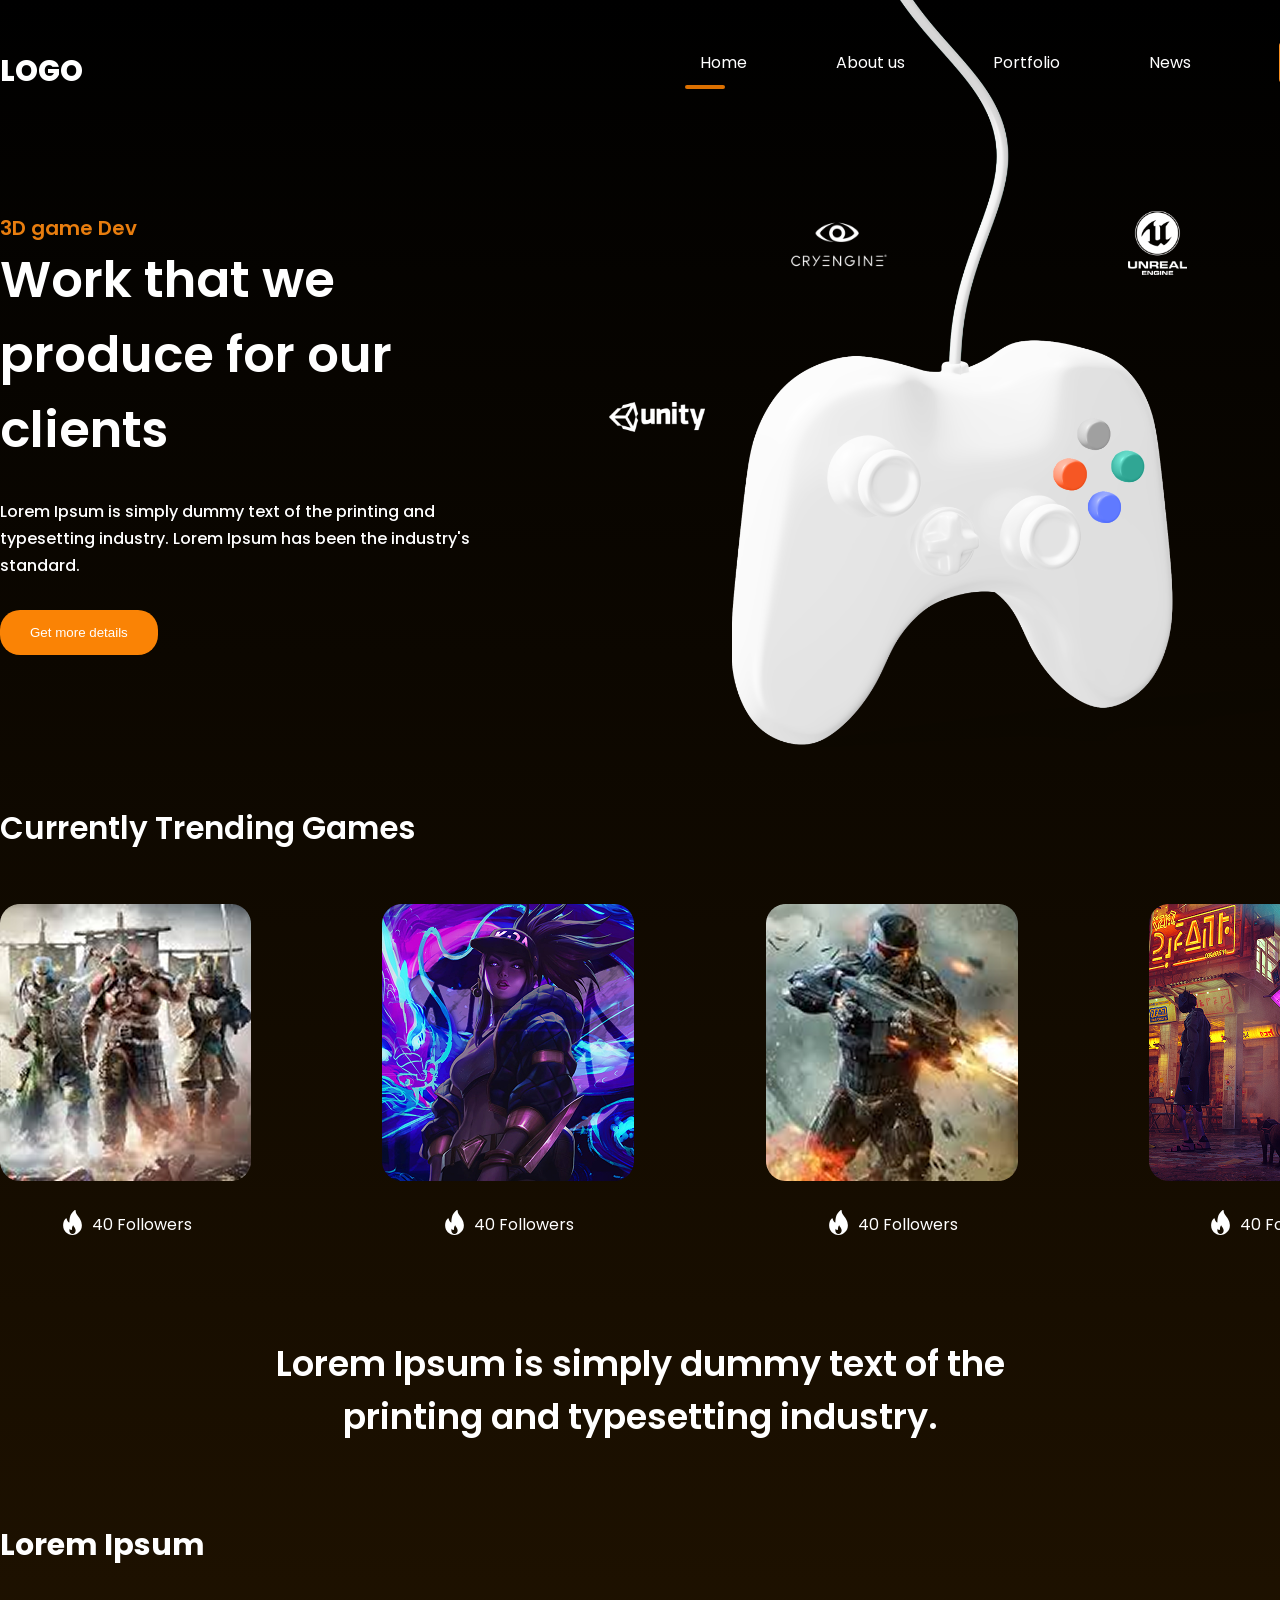
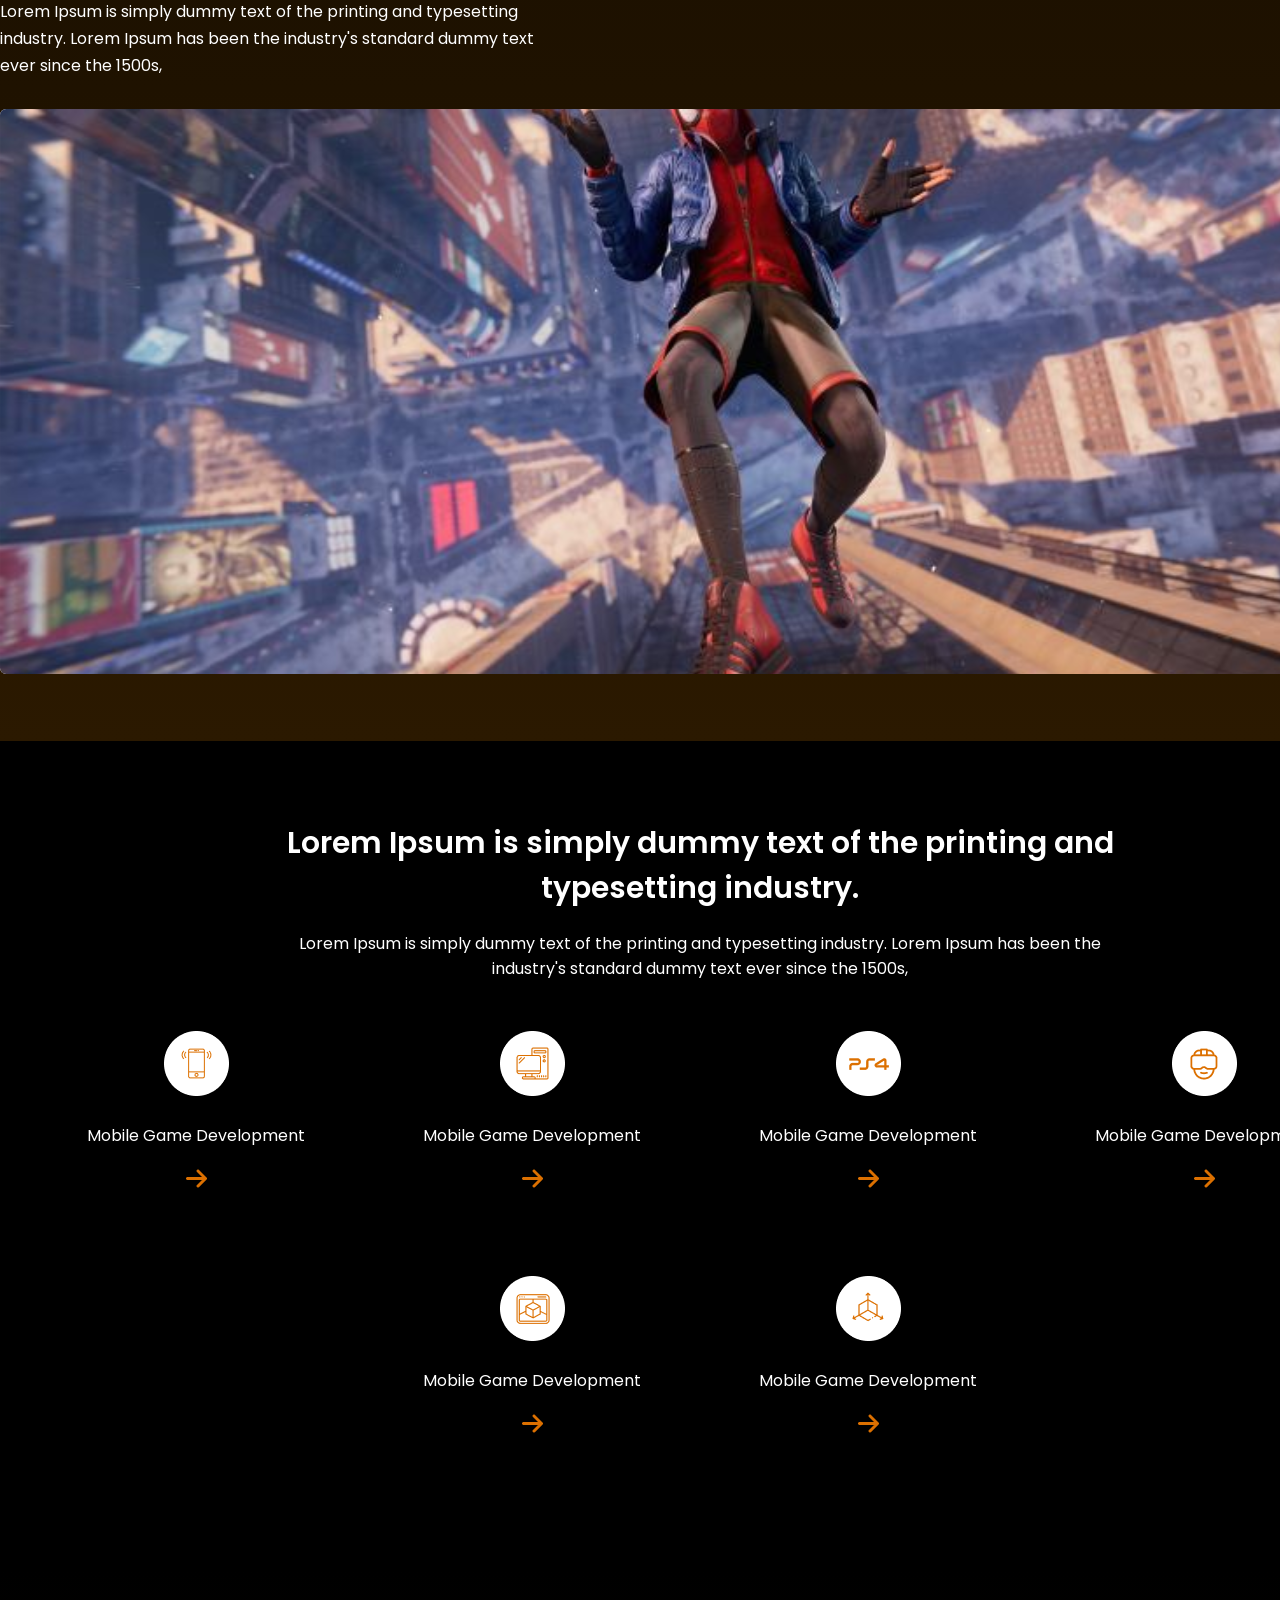
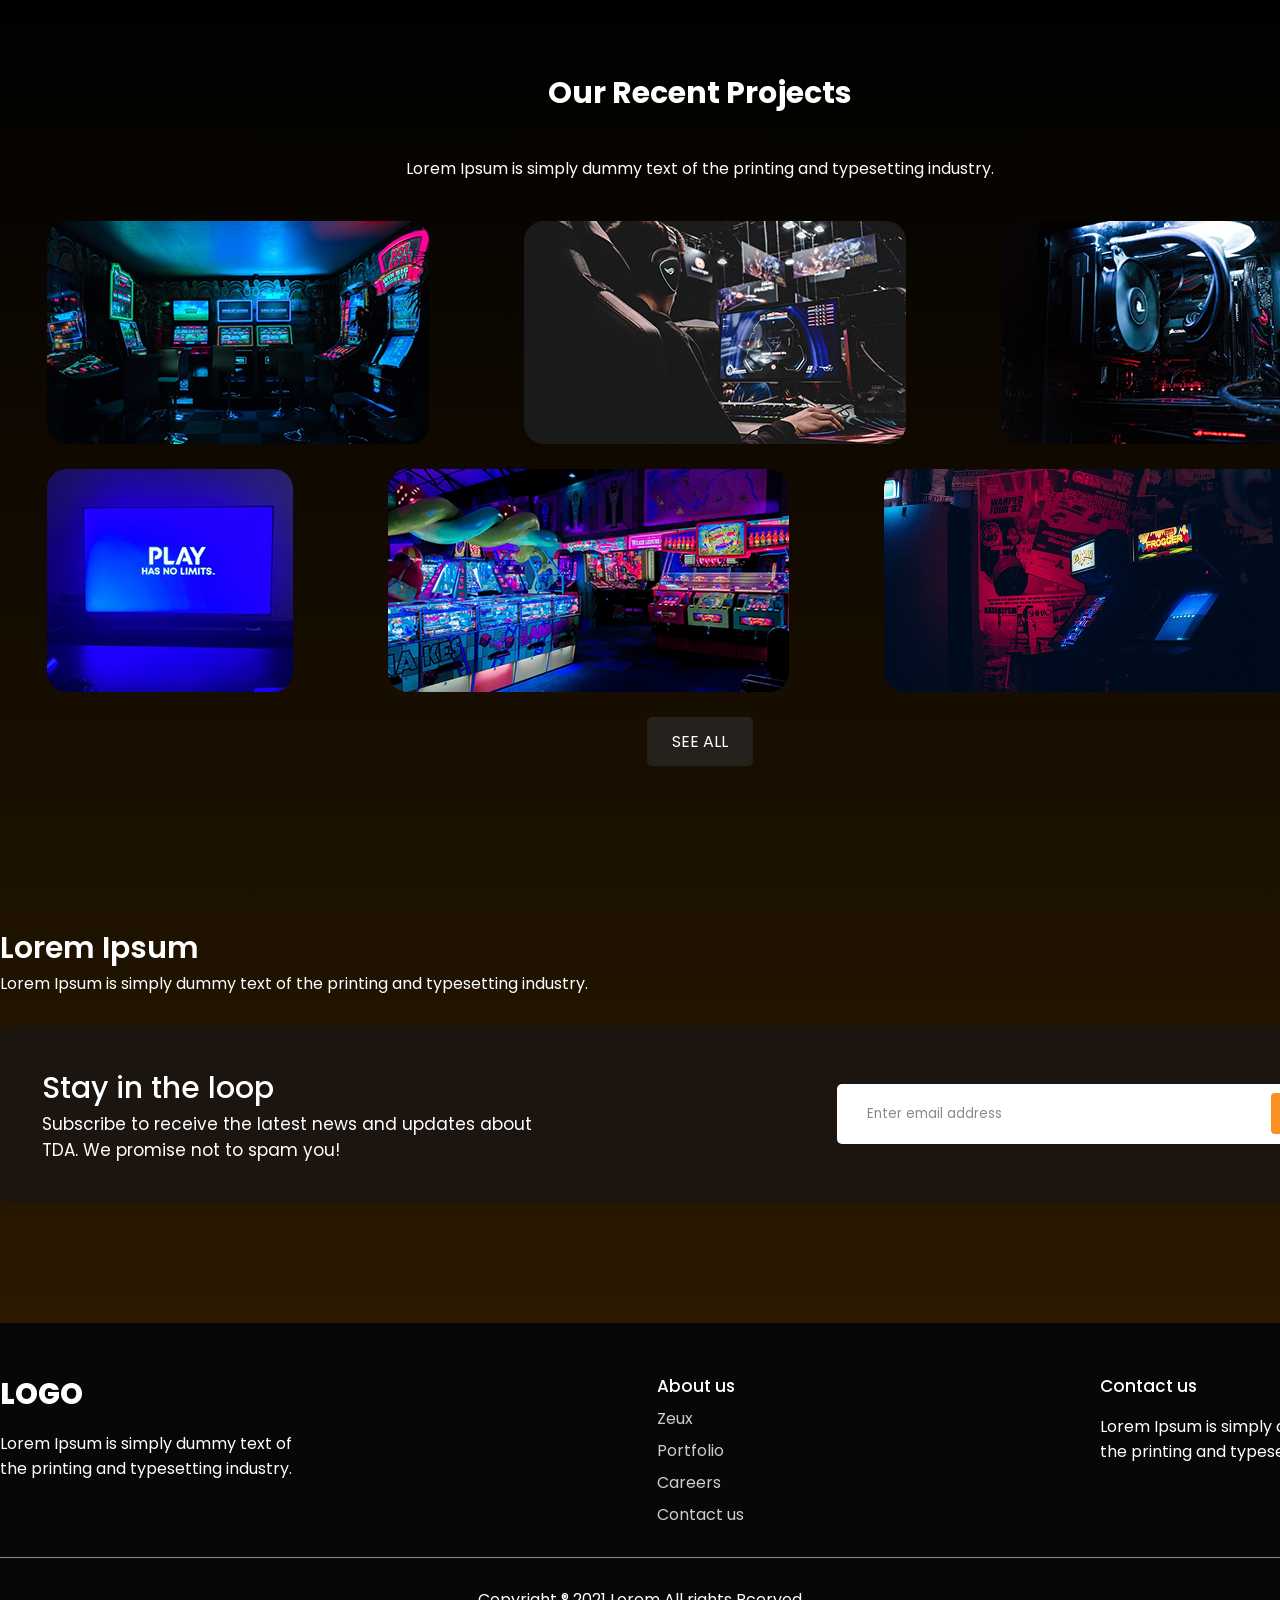
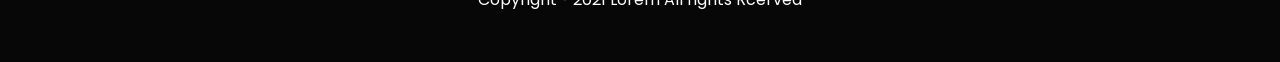
<file: index.html>
<!DOCTYPE html>
<html lang="en">

<head>
    <meta charset="UTF-8">
    <meta name="viewport" content="width=device-width, initial-scale=1.0">
    <link rel="stylesheet" href="./css/main.css">
    <title>Name Website</title>
</head>

<body>
    <div class="wrapper">
        <header class="container">
            <span class="logo">logo</span>
            <nav>
                <ul>
                    <li class="active"><a href="/index.html">Home</a></li>
                    <li><a href="/about.html">About us</a></li>
                    <li><a href="#">Portfolio</a></li>
                    <li><a href="#">News</a></li>
                    <li class="btn"><a href="/contact.html">Contact us</a></li>
                </ul>
            </nav>
        </header>

        <div class="hero container">
            <div class="hero--info">
                <h2>3D game Dev </h2>
                <h1>Work that we produce for our clients</h1>
                <p>Lorem Ipsum is simply dummy text of the printing and typesetting industry. Lorem Ipsum has been the
                    industry's standard.</p>
                <button class="btn">Get more details</button>
            </div>
            <img src="/image/joystik.svg" alt="joystik image">
        </div>

        <div class="container trending">
            <a href="#" class="see-all">SEE ALL</a>
            <h3>Currently Trending Games</h3>
            <div class="games">
                <div class="block">
                    <img src="./image/game1.png" alt="">
                    <span><img src="./image/fire.svg" alt="">40 Followers</span>
                </div>
                <div class="block">
                    <img src="./image/game2.png" alt="">
                    <span><img src="./image/fire.svg" alt="">40 Followers</span>
                </div>
                <div class="block">
                    <img src="./image/game3.png" alt="">
                    <span><img src="./image/fire.svg" alt="">40 Followers</span>
                </div>
                <div class="block">
                    <img src="./image/game4.png" alt="">
                    <span><img src="./image/fire.svg" alt="">40 Followers</span>
                </div>
            </div>
        </div>

        <div class="container big-text">
            <p>Lorem Ipsum is simply dummy text of the printing and typesetting industry.</p>
        </div>

        <div class="container banner">
            <h3>Lorem Ipsum</h3>
            <p>Lorem Ipsum is simply dummy text of the printing and typesetting industry. Lorem Ipsum has been the
                industry's standard dummy text ever since the 1500s,</p>
            <img src="./image/banner1.svg" alt="">
        </div>
    </div>

    <div class="features">
        <div class="container">
            <h3>Lorem Ipsum is simply dummy text of the printing and typesetting industry.</h3>
            <p>Lorem Ipsum is simply dummy text of the printing and typesetting industry. Lorem Ipsum has been the
                industry's standard dummy text ever since the 1500s,</p>
            <div class="info">
                <div class="block">
                    <img src="./image/features1.png" alt="">
                    <p>Mobile Game Development</p>
                    <img src="./image/arrow.png" alt="">
                </div>
                <div class="block">
                    <img src="./image/features2.png" alt="">
                    <p>Mobile Game Development</p>
                    <img src="./image/arrow.png" alt="">
                </div>
                <div class="block">
                    <img src="./image/features3.png" alt="">
                    <p>Mobile Game Development</p>
                    <img src="./image/arrow.png" alt="">
                </div>
                <div class="block">
                    <img src="./image/features4.png" alt="">
                    <p>Mobile Game Development</p>
                    <img src="./image/arrow.png" alt="">
                </div>
                <div class="block">
                    <img src="./image/features5.png" alt="">
                    <p>Mobile Game Development</p>
                    <img src="./image/arrow.png" alt="">
                </div>
                <div class="block">
                    <img src="./image/features6.png" alt="">
                    <p>Mobile Game Development</p>
                    <img src="./image/arrow.png" alt="">
                </div>
            </div>
        </div>
    </div>

    <div class="wrapper">
        <div class="container projects">
            <h3>Our Recent Projects</h3>
            <p>Lorem Ipsum is simply dummy text of the printing and typesetting industry. </p>
            <div class="images">
                <img src="image/projects1.png" alt="">
                <img src="image/projects2.png" alt="">
                <img src="image/projects3.png" alt="">
            </div>
            <div class="images">
                <img src="image/projects5.png" alt="">
                <img src="image/projects4.png" alt="">
                <img src="image/projects6.png" alt="">
            </div>
            <a href="" class="see-all">SEE ALL</a>
        </div>
        <div class="container email">
            <h3>Lorem Ipsum</h3>
            <p>Lorem Ipsum is simply dummy text of the printing and typesetting industry. </p>
            <div class="block">
                <div>
                    <h4>Stay in the loop</h4>
                    <p>Subscribe to receive the latest news and updates about TDA.
                        We promise not to spam you! </p>
                </div>
                <div>
                    <input type="email" id="emailField" placeholder="Enter email address">
                    <button onclick="checkEmail()">Continue</button>
                </div>
            </div>
        </div>
    </div>

    <footer>
        <div class="blocks container">
            <div>
                <span class="logo">logo</span>
                <p>Lorem Ipsum is simply dummy text of the printing and typesetting industry. </p>
            </div>
            <div>
                <h4>About us</h4>
                <ul>
                    <li>Zeux</li>
                    <li>Portfolio</li>
                    <li>Careers</li>
                    <li>Contact us</li>
                </ul>
            </div>
            <div>
                <h4>Contact us</h4>
                <p>Lorem Ipsum is simply dummy text of the printing and typesetting industry. </p>

            </div>
        </div>
        <hr>
        <p>Copyright ® 2021 Lorem All rights Rcerved</p>
    </footer>

    <script>
        function checkEmail() {
            let email = document.querySelector('#emailField').value;
            if(!email.includes('@')) alert('Нет симлова @');
            else if(!email.includes('.')) alert('Нет симлова .');
            else alert('Всё отлично');
        }
    </script>
</body>

</html>
</file>
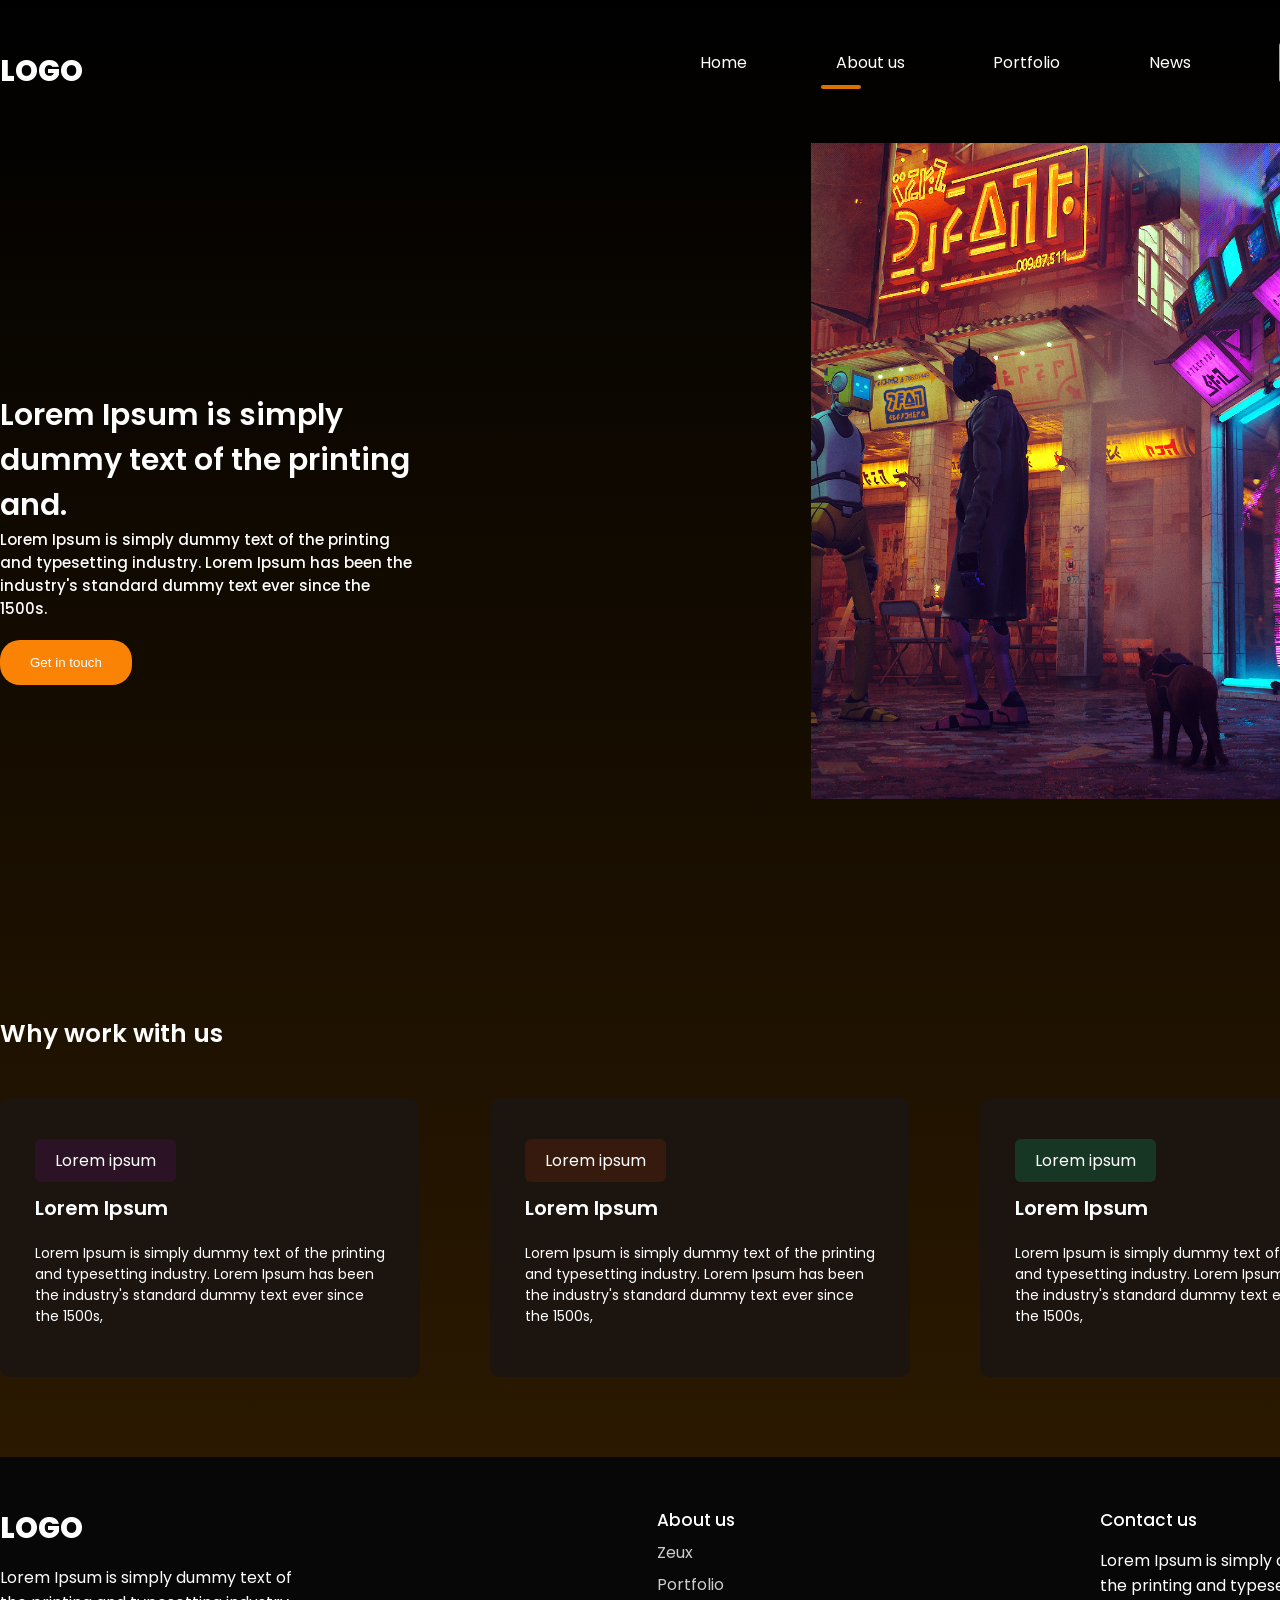
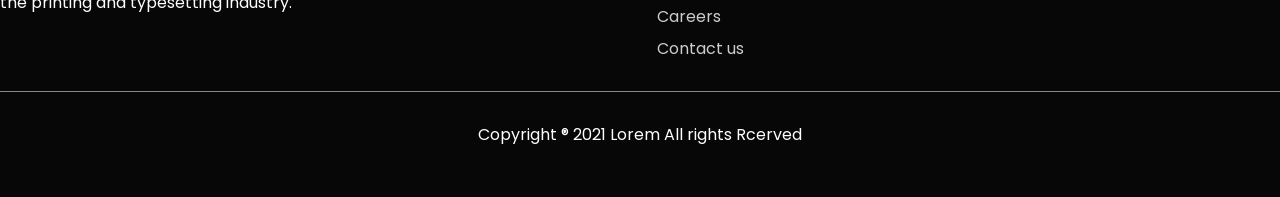
<file: about.html>
<!DOCTYPE html>
<html lang="en">

<head>
    <meta charset="UTF-8">
    <meta name="viewport" content="width=device-width, initial-scale=1.0">
    <link rel="stylesheet" href="./css/main.css">
    <title>Name Website</title>
</head>

<body>
    <div class="wrapper">
        <header class="container">
            <span class="logo">logo</span>
            <nav>
                <ul>
                    <li><a href="/index.html">Home</a></li>
                    <li class="active"><a href="/about.html">About us</a></li>
                    <li><a href="#">Portfolio</a></li>
                    <li><a href="#">News</a></li>
                    <li class="btn"><a href="/contact.html">Contact us</a></li>
                </ul>
            </nav>
        </header>

        <div class="hero-about container">
            <div class="info">
                <h1>Lorem Ipsum is simply dummy text of the printing and.</h1>
                <p>Lorem Ipsum is simply dummy text of the printing and typesetting industry. Lorem Ipsum has been the
                    industry's standard dummy text ever since the 1500s.</p>
                <button class="btn">Get in touch</button>
            </div>
            <img src="./image/about-banner.svg" alt="">
        </div>

        <div class="container work">
            <h2>Why work with us</h2>
            <div class="blocks">
                <div class="block">
                    <span class="badge purple">Lorem ipsum</span>
                    <h3>Lorem Ipsum</h3>
                    <p>Lorem Ipsum is simply dummy text of the printing and typesetting industry. Lorem Ipsum has been
                        the industry's standard dummy text ever since the 1500s,</p>
                </div>
                <div class="block">
                    <span class="badge brown">Lorem ipsum</span>
                    <h3>Lorem Ipsum</h3>
                    <p>Lorem Ipsum is simply dummy text of the printing and typesetting industry. Lorem Ipsum has been
                        the industry's standard dummy text ever since the 1500s,</p>
                </div>
                <div class="block">
                    <span class="badge green">Lorem ipsum</span>
                    <h3>Lorem Ipsum</h3>
                    <p>Lorem Ipsum is simply dummy text of the printing and typesetting industry. Lorem Ipsum has been
                        the industry's standard dummy text ever since the 1500s,</p>
                </div>
            </div>
        </div>
    </div>

    <footer>
        <div class="blocks container">
            <div>
                <span class="logo">logo</span>
                <p>Lorem Ipsum is simply dummy text of the printing and typesetting industry. </p>
            </div>
            <div>
                <h4>About us</h4>
                <ul>
                    <li>Zeux</li>
                    <li>Portfolio</li>
                    <li>Careers</li>
                    <li>Contact us</li>
                </ul>
            </div>
            <div>
                <h4>Contact us</h4>
                <p>Lorem Ipsum is simply dummy text of the printing and typesetting industry. </p>

            </div>
        </div>
        <hr>
        <p>Copyright ® 2021 Lorem All rights Rcerved</p>
    </footer>
</body>

</html>
</file>
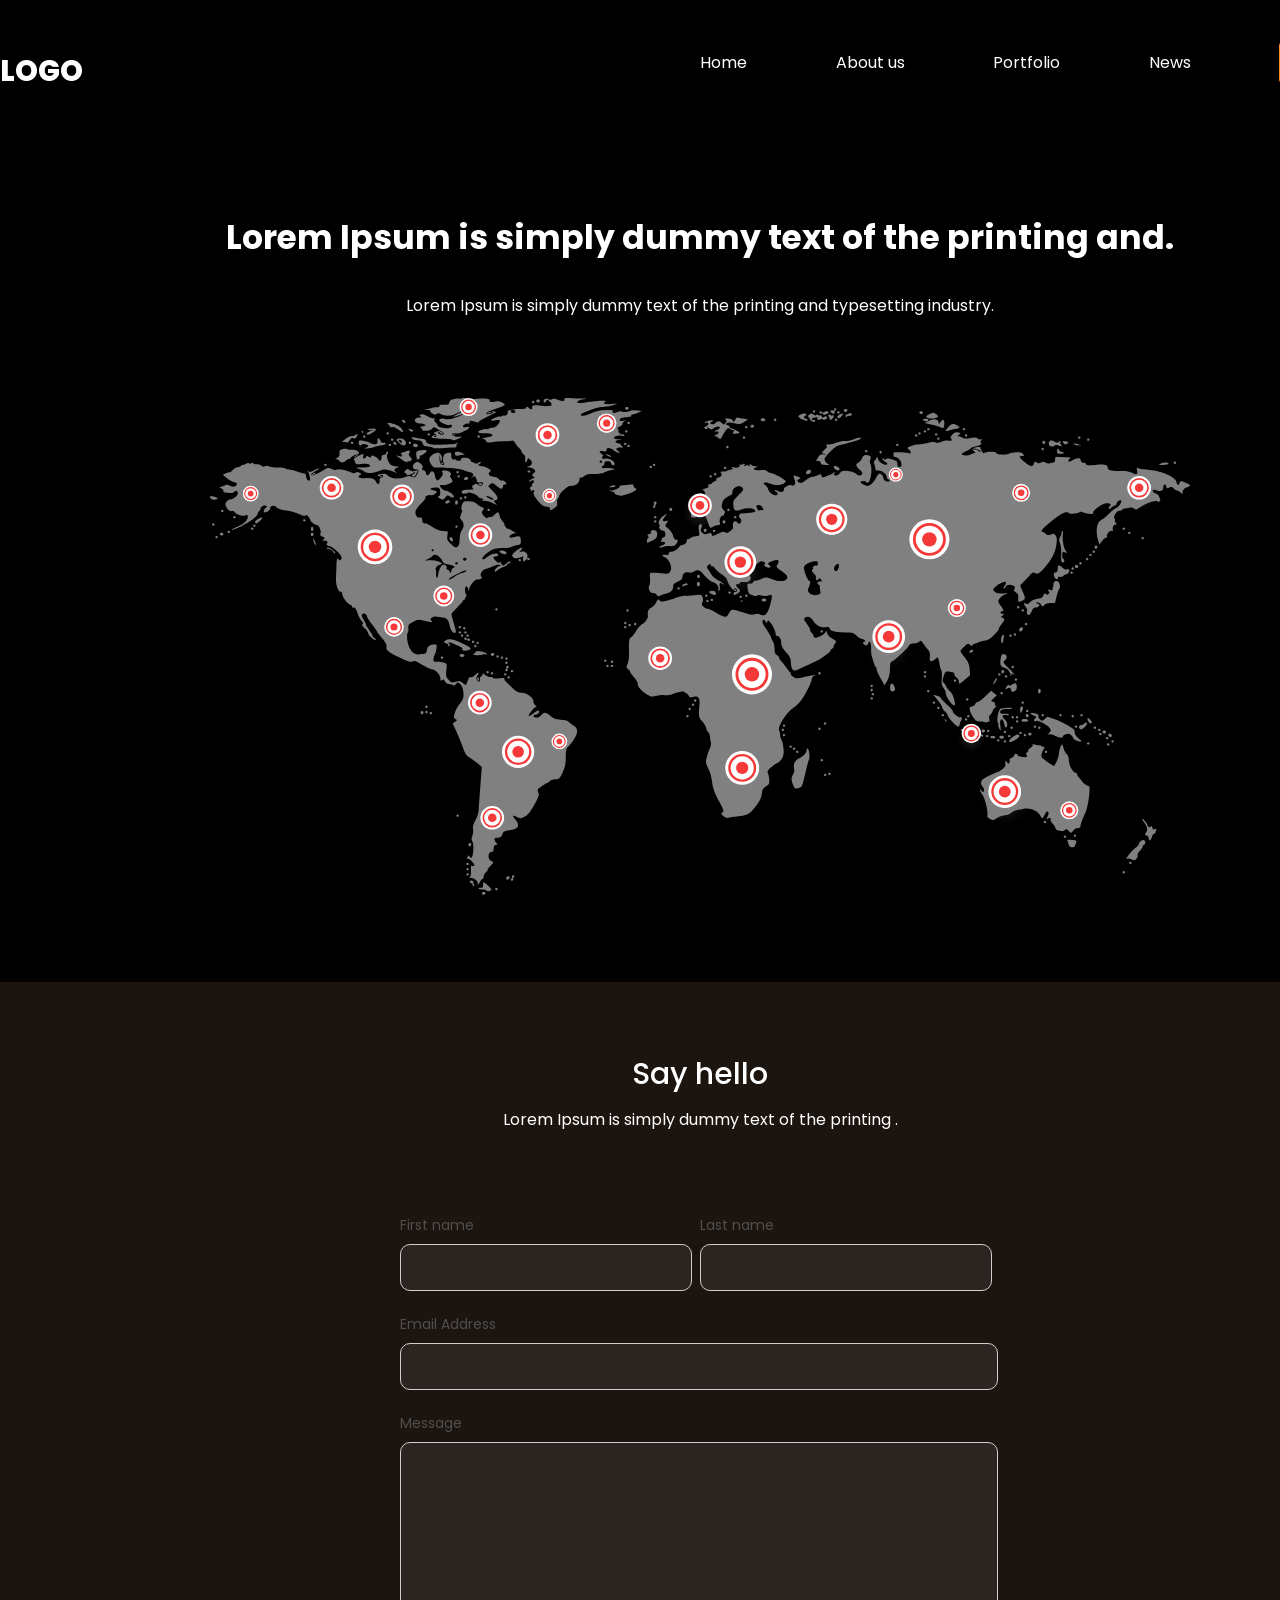
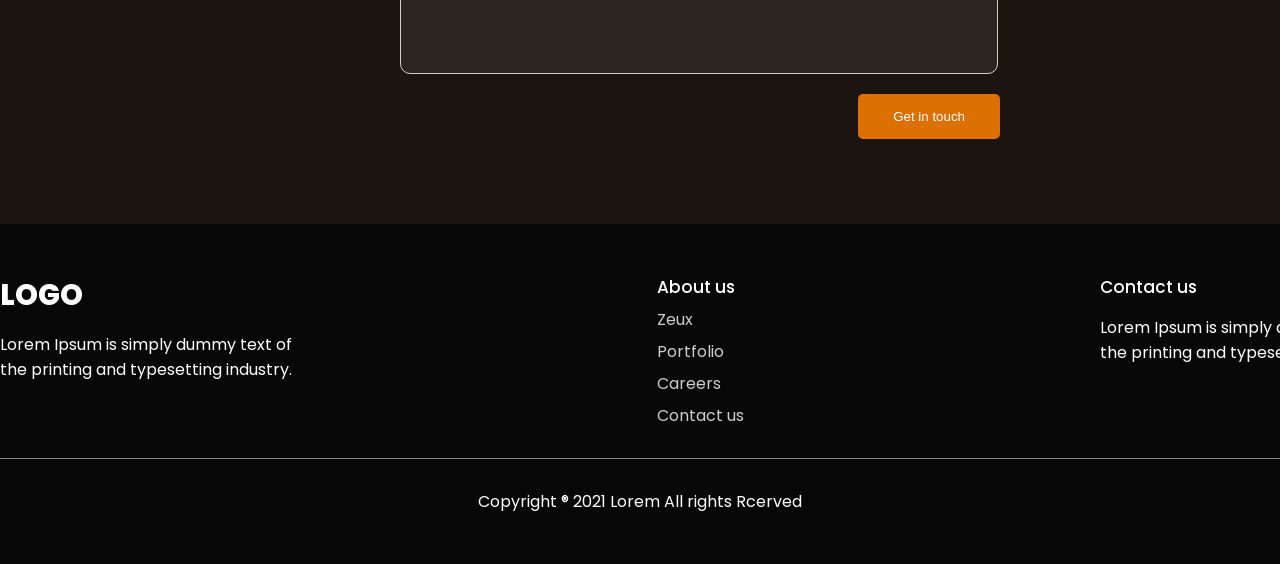
<file: contact.html>
<!DOCTYPE html>
<html lang="en">

<head>
    <meta charset="UTF-8">
    <meta name="viewport" content="width=device-width, initial-scale=1.0">
    <link rel="stylesheet" href="./css/main.css">
    <title>Name Website</title>
</head>

<body>
    <header class="container">
        <span class="logo">logo</span>
        <nav>
            <ul>
                <li><a href="/index.html">Home</a></li>
                <li><a href="/about.html">About us</a></li>
                <li><a href="#">Portfolio</a></li>
                <li><a href="#">News</a></li>
                <li class="btn"><a href="/contact.html">Contact us</a></li>
            </ul>
        </nav>
    </header>

    <div class="container hero-contacts">
        <h1>Lorem Ipsum is simply dummy text of the printing and.</h1>
        <p>Lorem Ipsum is simply dummy text of the printing and typesetting industry.</p>
        <img src="./image/Global-map.svg" alt="">
    </div>

    <div class="feedback">
        <div class="container">
            <h2>Say hello</h2>
            <p>Lorem Ipsum is simply dummy text of the printing .</p>

            <form action="#">
                <div class="inline">
                    <div>
                        <label>First name</label>
                        <input type="text">
                    </div>
                    <div>
                        <label>Last name</label>
                        <input type="text">
                    </div>
                </div>
                <label>Email Address</label>
                <input type="email" class="one-line">

                <label>Message</label>
                <textarea class="one-line"></textarea>

                <button type="button">Get in touch</button>
            </form>
        </div>
    </div>

    <footer>
        <div class="blocks container">
            <div>
                <span class="logo">logo</span>
                <p>Lorem Ipsum is simply dummy text of the printing and typesetting industry. </p>
            </div>
            <div>
                <h4>About us</h4>
                <ul>
                    <li>Zeux</li>
                    <li>Portfolio</li>
                    <li>Careers</li>
                    <li>Contact us</li>
                </ul>
            </div>
            <div>
                <h4>Contact us</h4>
                <p>Lorem Ipsum is simply dummy text of the printing and typesetting industry. </p>

            </div>
        </div>
        <hr>
        <p>Copyright ® 2021 Lorem All rights Rcerved</p>
    </footer>
</body>

</html>
</file>
<file: css/main.css>
@import url('https://fonts.googleapis.com/css2?family=Poppins:wght@500;700;800&display=swap');

* {
    margin: 0;
    padding: 0;
}

body {
    font-family: "Poppins", sans-serif;
    font-weight: 400;
    color: #fff;
    font-size: 16px;
    background-color: black;
}

a {
    text-decoration: none;
}

img {
    max-width: 100%;
}

.wrapper {
    background: linear-gradient(180deg, rgba(0, 0, 0, 1) 0%, rgba(43, 25, 0, 1) 100%);
    width: 100%;
    overflow-x: hidden;
}

.container {
    width: 1400px;
    margin: 0 auto;
}

header {
    padding: 50px 0;
}

header .logo,
footer .blocks .logo {
    text-transform: uppercase;
    font-size: 29px;
    font-weight: 800;
}

header nav {
    float: right;
    width: 50%;
}

header nav ul {
    list-style: none;
    display: flex;
    justify-content: space-between;
    z-index: 2;
    position: relative;
}

header nav ul li.active::after {
    content: '';
    display: block;
    width: 40px;
    height: 4px;
    background-color: #DC7000;
    border-radius: 10px;
    position: relative;
    top: 10px;
    left: -15px;
}

header nav ul li {
    display: inline-block;
}

header nav ul li a {
    color: #fff;
}

header nav ul li:not(.active):not(.btn) a:hover {
    border-bottom: 4px solid #DC7000;
}

header nav ul li.btn a,
.email .block button {
    background-color: #FA9021;
    padding: 9px 17px;
    border-radius: 4px;
    transition: all 0.5s ease;
}

header nav ul li.btn a:hover,
.email .block button:hover {
    background-color: #995104;
}

.hero {
    padding-bottom: 100px;
    position: relative;
    z-index: 1;
}

.hero--info {
    width: 520px;
    padding-top: 70px;
}

.hero--info h2 {
    color: #E87D0E;
    font-size: 20px;
    font-weight: 600;
}

.hero--info h1 {
    font-size: 50px;
    font-weight: 600;
}

.hero--info p {
    font-weight: 500;
    line-height: 170%;
    margin: 30px 0;
}

.hero--info .btn,
.hero-about .info .btn {
    background-color: #FA8305;
    color: #fff;
    padding: 15px 30px;
    border-radius: 20px;
    border: 0;
    transition: all 0.5s ease;
}

.hero--info .btn:hover,
.hero-about .info .btn:hover {
    cursor: pointer;
    transform: scale(1.1);
}

.hero img {
    position: absolute;
    top: -150px;
    right: 0;
}

.work {
    padding: 80px 0;
}

.work h2 {
    font-size: 25px;
    font-weight: 600;
    margin-bottom: 45px;
}

.work .blocks {
    display: flex;
    justify-content: space-between;
}

.work .blocks .block {
    width: 25%;
    border-radius: 10px;
    padding: 50px 35px;
    background-color: #1C140F;

}

.work .blocks .block p {
    font-size: 14px;
}

.work .blocks .block h3 {
    font-size: 20px;
    font-weight: 600;
    margin: 20px 0;
}

.work .blocks .block .badge {
    border-radius: 6px;
    padding: 10px 20px;
}

.work .blocks .block .badge.purple {
    background-color: #b000dc1a;
}

.work .blocks .block .badge.brown {
    background-color: #dc420022;
}

.work .blocks .block .badge.green {
    background-color: #00dc8b2d;
}

/* cекция с играми */
.trending {
    padding-top: 50px;
}

.trending h3 {
    font-size: 31px;
    font-weight: 600;
}

.trending .see-all,
.projects .see-all {
    color: #fff;
    background-color: #25211D;
    border-radius: 5px;
    padding: 12px 23px;
    float: right;
    display: block;
    transition: all 0.4s ease;
}

.trending .see-all:hover,
.projects .see-all:hover {
    transform: scale(1.1);
}

.trending .games {
    display: flex;
    justify-content: space-between;
    width: 100%;
    padding: 50px 0;
}

.trending .games span {
    display: block;
    text-align: center;
    margin-top: 17px;
}

.trending .games span img {
    position: relative;
    top: 5px;
    margin-right: 7px;
}

.big-text {
    padding: 50px 0;
    font-size: 35px;
    font-weight: 600;
    text-align: center;
    width: 800px;
}

.banner {
    padding: 30px 0;
}

.banner h3 {
    font-size: 30px;
    font-weight: 600px;
    margin-bottom: 30px;
}

.banner p {
    line-height: 170%;
    margin-bottom: 30px;
    width: 550px;
}

.banner img {
    width: 100%;
    margin-bottom: 30px;
}

/* секция с изображением */
.features {
    background: url(/image/BG.png) no-repeat center center fixed;
    background-size: cover;
    padding: 80px 0;
}

.features h3 {
    margin-bottom: 20px;
    text-align: center;
    max-width: 830px;
    margin-left: auto;
    margin-right: auto;
}

.features p {
    margin-bottom: 20px;
    text-align: center;
    max-width: 830px;
    margin-left: auto;
    margin-right: auto;
}

.features h3 {
    font-size: 30px;
    font-weight: 600;
}

.features .info {
    display: flex;
    justify-content: center;
    flex-wrap: wrap;
}

.features .info .block {
    text-align: center;
    width: 20%;
    margin: 30px 2%;
}

.features .info .block img {
    margin-bottom: 20px;
}

.projects {
    padding: 100px 0;
}

.projects h3 {
    font-size: 30px;
    text-align: center;
}

.projects p {
    margin: 40px 0;
    text-align: center;
}

.projects .images {
    display: flex;
    justify-content: space-around;
    margin-bottom: 25px;
}

.projects .see-all {
    float: none;
    width: 60px;
    text-align: center;
    margin: auto;
}

/* нижняя часть */

.email {
    padding-bottom: 120px;
}

.email h3 {
    margin-top: 60px;
    font-size: 30px;
    font-weight: 600;
}

.email .block {
    background-color: #1C140F;
    margin-top: 30px;
    border-radius: 10px;
    padding: 40px 3%;
    width: 94%;
    display: flex;
    justify-content: space-between;
    align-items: center;
}

.email .block h4 {
    font-weight: 500;
    font-size: 30px;
}

.email .block p {
    font-size: 17px;
    width: 500px;
}

.email .block input {
    background-color: #fff;
    outline: none;
    border: 0;
    border-radius: 5px;
    width: 380px;
    font-family: "Poppins", sans-serif;
    font-weight: 400;
    padding: 20px 30px;
    position: relative;
    padding-right: 120px;
    right: -100px;
    z-index: 1;
}

.email .block input::placeholder {
    color: #898989;
}

.email .block button {
    cursor: pointer;
    border: 0;
    padding: 13px 17px;
    position: relative;
    z-index: 2;
    color: #fff;
}

/* Страница про нас */

.hero-about {
    position: relative;
}

.hero-about .info {
    width: 500px;
    padding: 250px 0;
}

.hero-about .info h1 {
    font-size: 30px;
    font-weight: 600;
    width: 450px;
}

.hero-about .info p {
    width: 420px;
    font-weight: 500;
    font-size: 15px;
}

.hero-about .info .btn {
    margin-top: 20px;
}

.hero-about img {
    position: absolute;
    right: -150px;
    top: 0;
}

/* Страница контактов */

.hero-contacts h1 {
    text-align: center;
    margin-top: 70px;
    margin-bottom: 30px;
    font-size: 33px;
}

.hero-contacts p {
    text-align: center;
}

.hero-contacts img {
    width: 70%;
    margin: 80px 15%;
}

.feedback {
    padding: 70px 0;
    background: #1C140F;
}

.feedback h2 {
    text-align: center;
    font-weight: 500;
    font-size: 30px;
}

.feedback p {
    text-align: center;
    margin-top: 10px;
}

.feedback form {
    margin: 80px auto;
    width: 600px;
}

.feedback form .inline {
    display: flex;
    justify-content: space-between;
}

.feedback form .inline>div {
    width: 50%;
}

.feedback form label {
    color: #4F4F4F;
    font-size: 14px;
}

.feedback form input,
.feedback form textarea {
    background-color: #2C2420;
    border-radius:10px;
    border: 0.6px solid #CECECE;
    display: block;
    width: 90%;
    padding: 15px 10px;
    outline: none;
    color: #fff;
    margin-top: 7px;
    margin-bottom: 20px;
}

.feedback form .one-line {
    width: 96%;
}

.feedback form textarea {
    resize: none;
    height: 200px;
}

.feedback form button {
    background-color: #DC7000;
    border-radius: 5px;
    border: 0;
    float: right;
    cursor: pointer;
    color: #fff;
    padding: 15px 35px;
    transition: all 0.4s ease;
}

.feedback form button:hover {
    background-color: #ee8b20;
}

/* Footer */

footer {
    background-color: #070707;
    padding: 50px 0;
}

footer .blocks {
    display: flex;
    justify-content: space-between;
}

footer .blocks p {
    width: 300px;
    margin: 15px 0;
}

footer .blocks h4 {
    font-weight: 500;
    font-size: 17px;
}

footer .blocks ul {
    list-style: none;
}

footer .blocks ul li {
    margin-top: 7px;
    opacity: 0.8;
}

footer hr {
    margin: 30px 0;
    border: 0;
    height: 0.6px;
    background-color: #898989;
}

footer>p {
    text-align: center;
}
</file>
